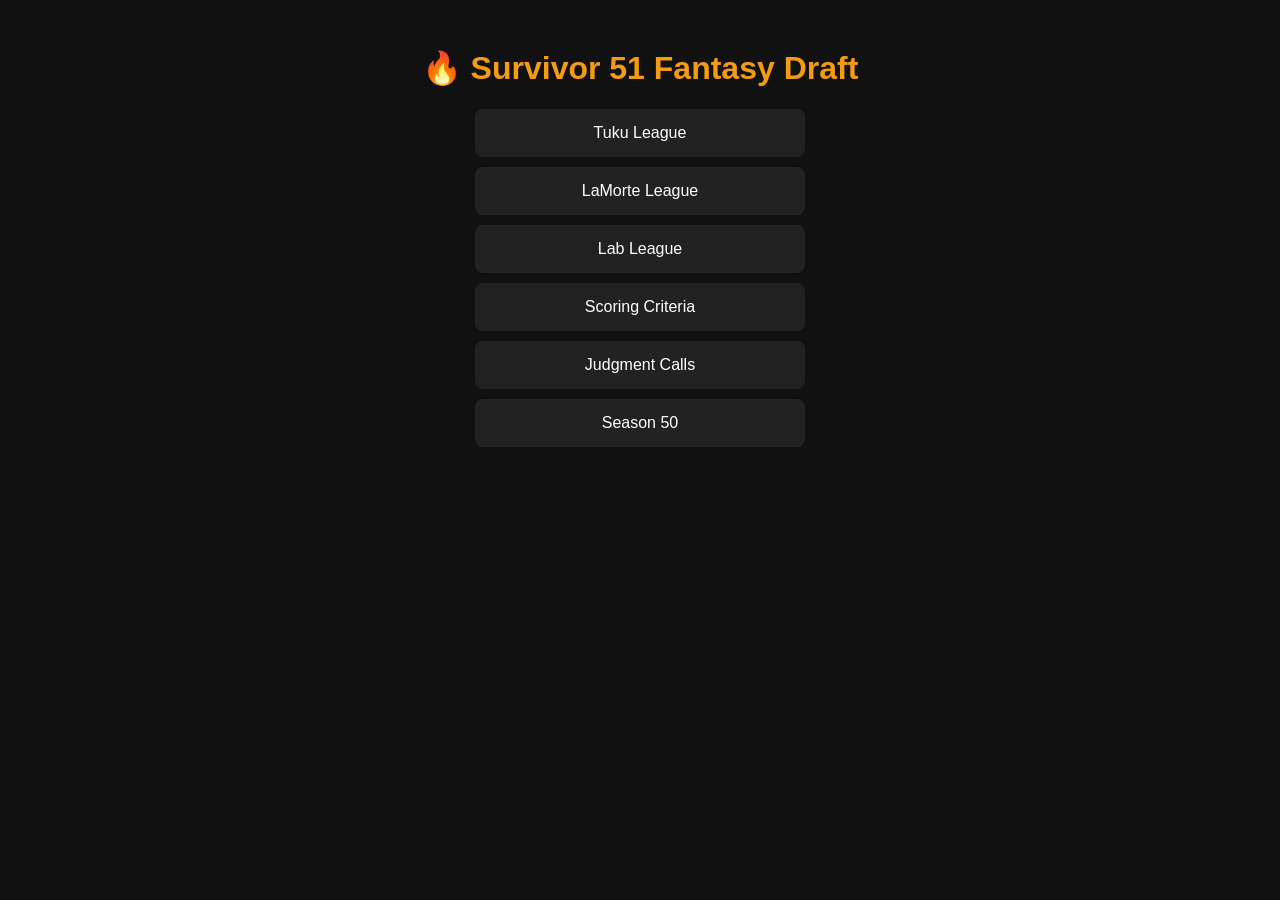
<file: index.html>
<!DOCTYPE html>
<html>
<head>
  <title>Survivor Fantasy Leagues</title>
  <link rel="stylesheet" href="styles.css">
</head>
<body>
  <h1>🔥 Survivor 51 Fantasy Draft</h1>

  <div class="league-list">
    <a href="league.html?league=league1">Tuku League</a>
    <a href="league.html?league=league2">LaMorte League</a>
    <a href="league.html?league=league3">Lab League</a>
    <a href="criteria.html">Scoring Criteria</a>
    <a href="judgment.html">Judgment Calls</a>
    <a href="https://joweewoo.github.io/Survivor50">Season 50</a>
    </div>

</body>
</html>
</file>
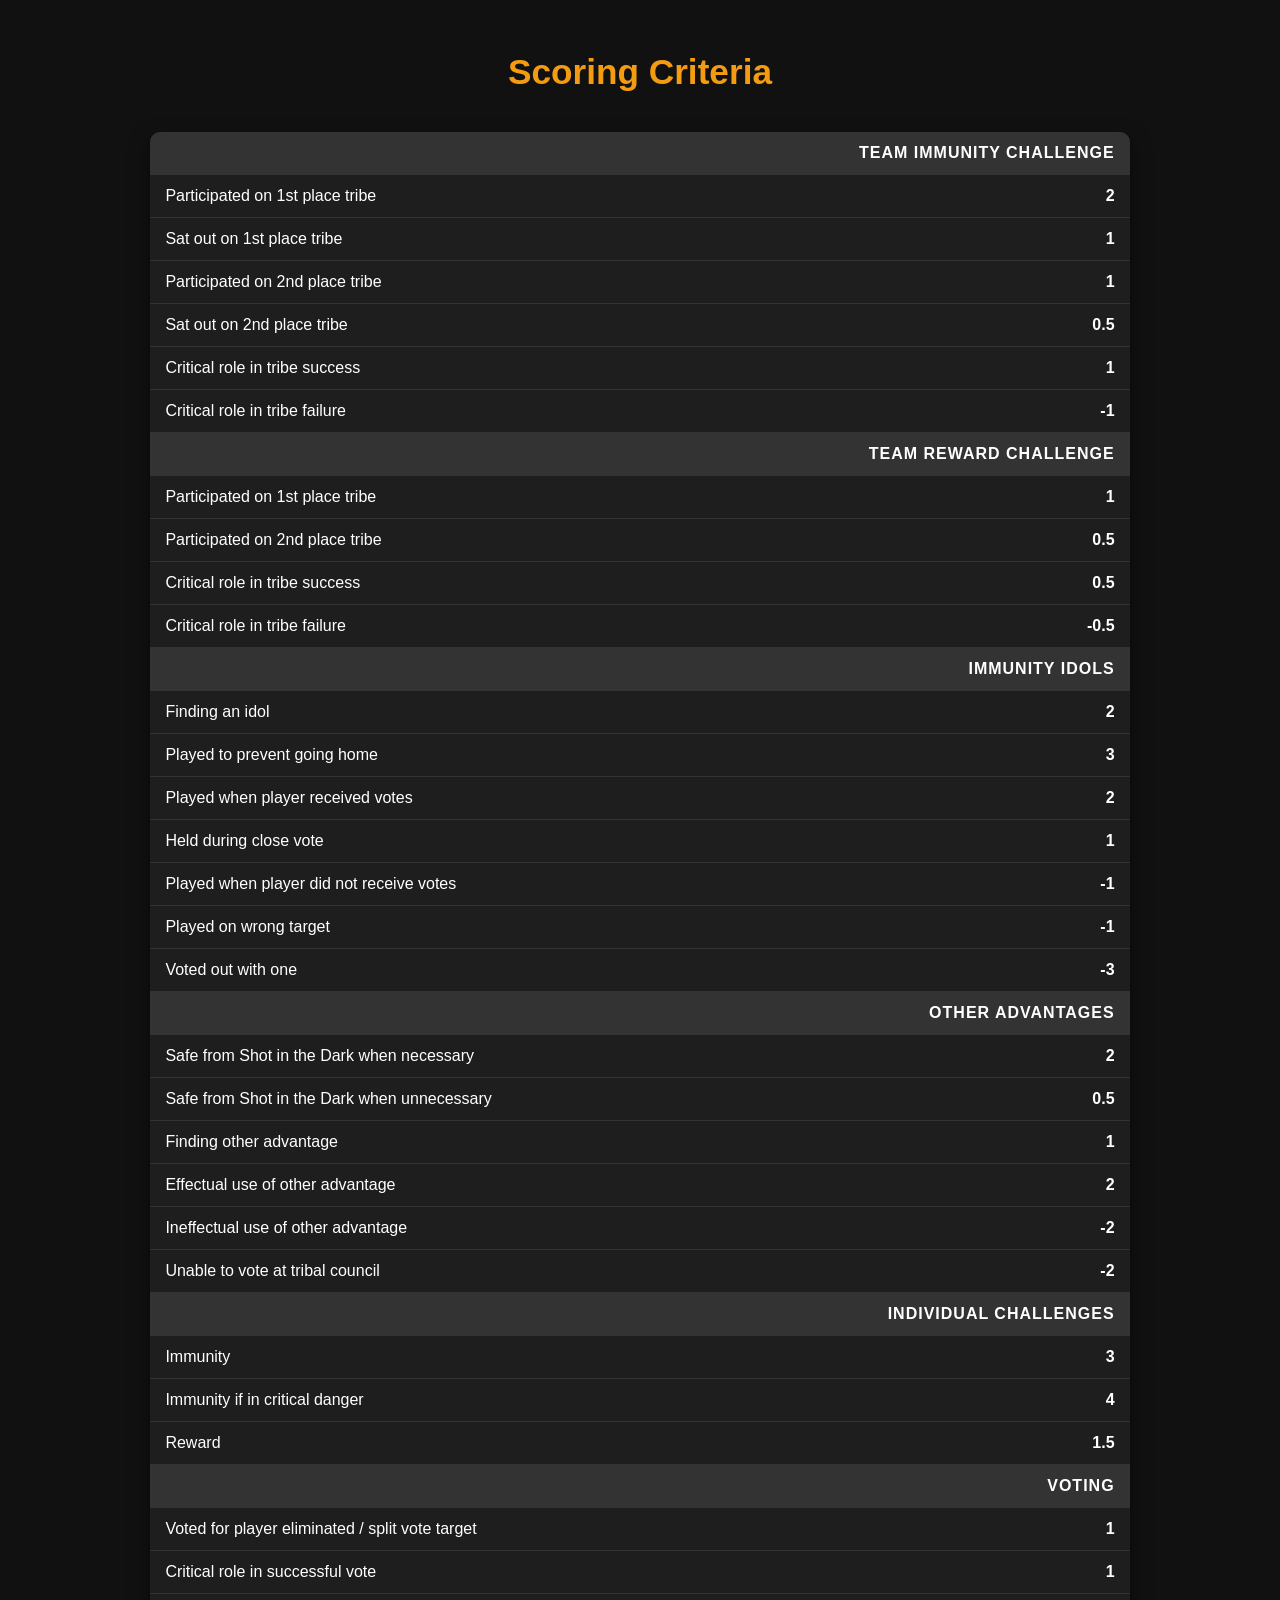
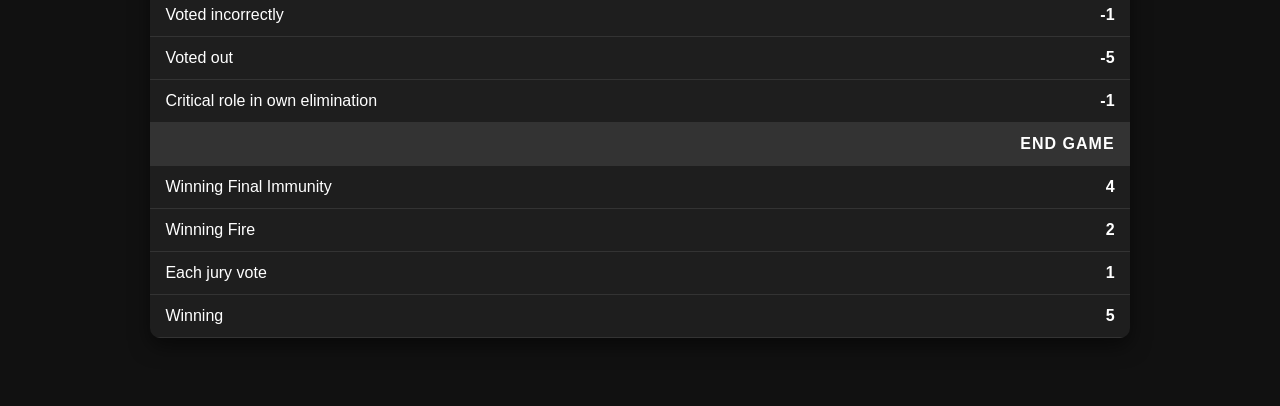
<file: criteria.html>
<!DOCTYPE html>
<html>
<head>
  <title>Scoring Criteria</title>
  <link rel="stylesheet" href="styles.css">
</head>
<body>

  <h1 class="league-header">Scoring Criteria</h1>

  <table class="criteria-table">

    <!-- TEAM IMMUNITY -->
    <tr class="section-row">
      <td colspan="2">Team Immunity Challenge</td>
    </tr>
    <tr><td>Participated on 1st place tribe</td><td>2</td></tr>
    <tr><td>Sat out on 1st place tribe</td><td>1</td></tr>
    <tr><td>Participated on 2nd place tribe</td><td>1</td></tr>
    <tr><td>Sat out on 2nd place tribe</td><td>0.5</td></tr>
    <tr><td>Critical role in tribe success</td><td>1</td></tr>
    <tr><td>Critical role in tribe failure</td><td>-1</td></tr>

    <!-- TEAM REWARD -->
    <tr class="section-row">
      <td colspan="2">Team Reward Challenge</td>
    </tr>
    <tr><td>Participated on 1st place tribe</td><td>1</td></tr>
    <tr><td>Participated on 2nd place tribe</td><td>0.5</td></tr>
    <tr><td>Critical role in tribe success</td><td>0.5</td></tr>
    <tr><td>Critical role in tribe failure</td><td>-0.5</td></tr>

    <!-- IMMUNITY IDOLS -->
    <tr class="section-row">
      <td colspan="2">Immunity Idols</td>
    </tr>
    <tr><td>Finding an idol</td><td>2</td></tr>
    <tr><td>Played to prevent going home</td><td>3</td></tr>
    <tr><td>Played when player received votes</td><td>2</td></tr>
    <tr><td>Held during close vote</td><td>1</td></tr>
    <tr><td>Played when player did not receive votes</td><td>-1</td></tr>
    <tr><td>Played on wrong target</td><td>-1</td></tr>
    <tr><td>Voted out with one</td><td>-3</td></tr>

    <!-- OTHER ADVANTAGES -->
    <tr class="section-row">
      <td colspan="2">Other Advantages</td>
    </tr>
    <tr><td>Safe from Shot in the Dark when necessary</td><td>2</td></tr>
    <tr><td>Safe from Shot in the Dark when unnecessary</td><td>0.5</td></tr>
    <tr><td>Finding other advantage</td><td>1</td></tr>
    <tr><td>Effectual use of other advantage</td><td>2</td></tr>
    <tr><td>Ineffectual use of other advantage</td><td>-2</td></tr>
    <tr><td>Unable to vote at tribal council</td><td>-2</td></tr>

    <!-- INDIVIDUAL CHALLENGES -->
    <tr class="section-row">
      <td colspan="2">Individual Challenges</td>
    </tr>
    <tr><td>Immunity</td><td>3</td></tr>
    <tr><td>Immunity if in critical danger</td><td>4</td></tr>
    <tr><td>Reward</td><td>1.5</td></tr>

    <!-- VOTING -->
    <tr class="section-row">
      <td colspan="2">Voting</td>
    </tr>
    <tr><td>Voted for player eliminated / split vote target</td><td>1</td></tr>
    <tr><td>Critical role in successful vote</td><td>1</td></tr>
    <tr><td>Voted incorrectly</td><td>-1</td></tr>
    <tr><td>Voted out</td><td>-5</td></tr>
    <tr><td>Critical role in own elimination</td><td>-1</td></tr>

    <!-- END GAME -->
    <tr class="section-row">
      <td colspan="2">End Game</td>
    </tr>
    <tr><td>Winning Final Immunity</td><td>4</td></tr>
    <tr><td>Winning Fire</td><td>2</td></tr>
    <tr><td>Each jury vote</td><td>1</td></tr>
    <tr><td>Winning</td><td>5</td></tr>

  </table>

</body>
</html>
</file>
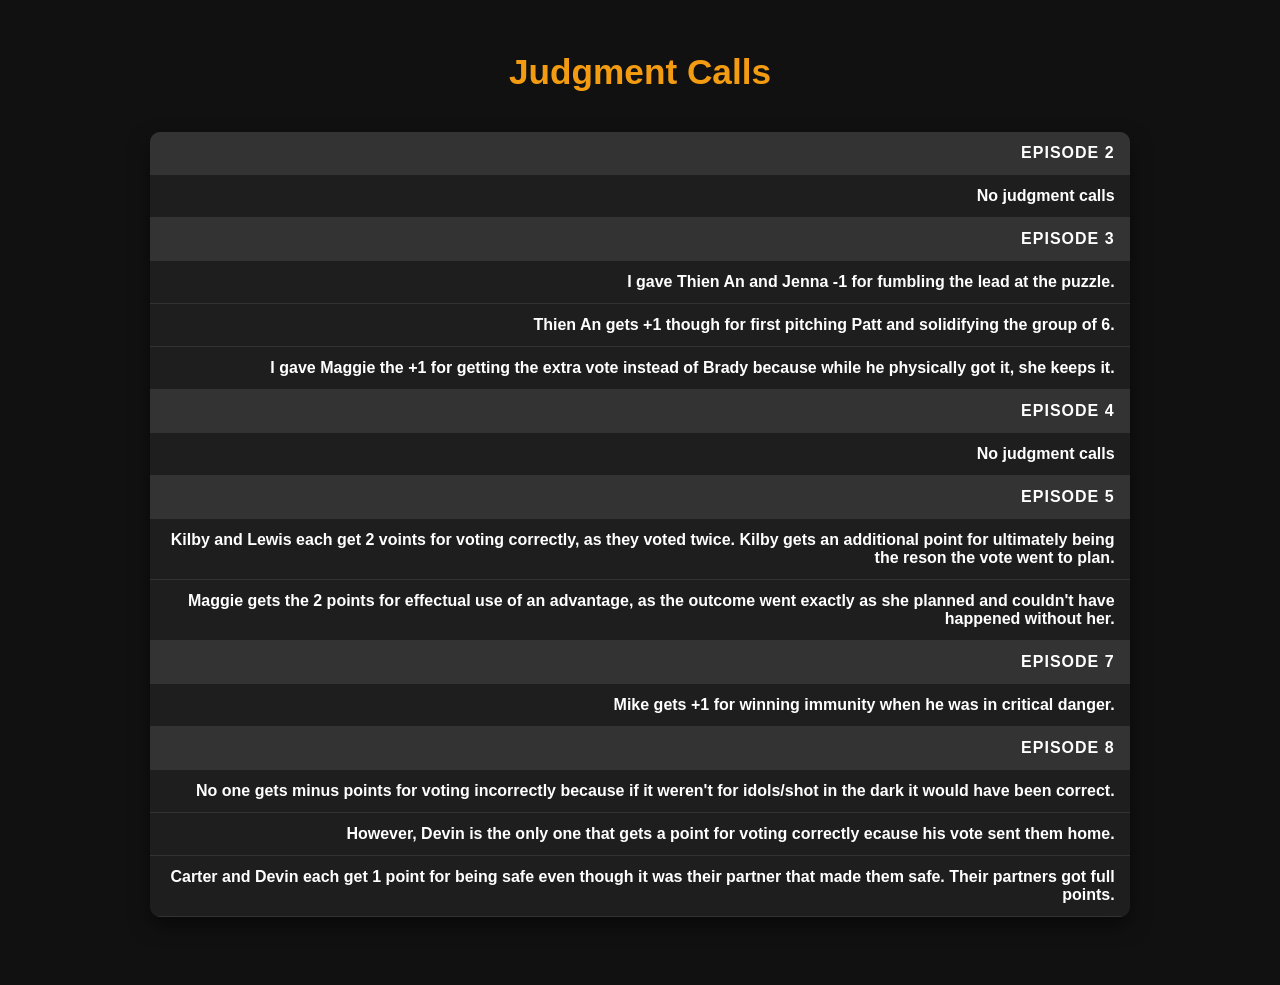
<file: judgment.html>
<!DOCTYPE html>
<html>
<head>
  <title>Judgment Calls</title>
  <link rel="stylesheet" href="styles.css">
</head>
<body>
<h1 class="league-header">Judgment Calls</h1>

  <table class="criteria-table">

    <!-- Episode 2 -->
    <tr class="section-row">
      <td colspan="1">Episode 2</td>
    </tr>
    <tr><td>No judgment calls</td></tr>

   <!-- Episode 3 -->
    <tr class="section-row">
      <td colspan="1">Episode 3</td>
    </tr>
    <tr><td>I gave Thien An and Jenna -1 for fumbling the lead at the puzzle.</td></tr>
    <tr><td>Thien An gets +1 though for first pitching Patt and solidifying the group of 6.</td></tr>
    <tr><td>I gave Maggie the +1 for getting the extra vote instead of Brady because while he physically got it, she keeps it.</td></tr>

    <!-- Episode 4 -->
    <tr class="section-row">
      <td colspan="1">Episode 4</td>
    </tr>
    <tr><td>No judgment calls</td></tr>

        <!-- Episode 5 -->
    <tr class="section-row">
      <td colspan="1">Episode 5</td>
    </tr>
    <tr><td>Kilby and Lewis each get 2 voints for voting correctly, as they voted twice. Kilby gets an additional point for ultimately being the reson the vote went to plan.</td></tr>
   <tr><td>Maggie gets the 2 points for effectual use of an advantage, as the outcome went exactly as she planned and couldn't have happened without her.</td></tr>
     <!-- Episode 7 -->
    <tr class="section-row">
      <td colspan="1">Episode 7</td>
    </tr>
    <tr><td>Mike gets +1 for winning immunity when he was in critical danger.</td></tr>
    <!-- Episode 8 -->
    <tr class="section-row">
      <td colspan="1">Episode 8</td>
    </tr>
    <tr><td>No one gets minus points for voting incorrectly because if it weren't for idols/shot in the dark it would have been correct.</td></tr>
  <tr><td>However, Devin is the only one that gets a point for voting correctly ecause his vote sent them home.</td></tr>
    <tr><td>Carter and Devin each get 1 point for being safe even though it was their partner that made them safe. Their partners got full points.</td></tr>
  </table>
</body>
</html>
</file>
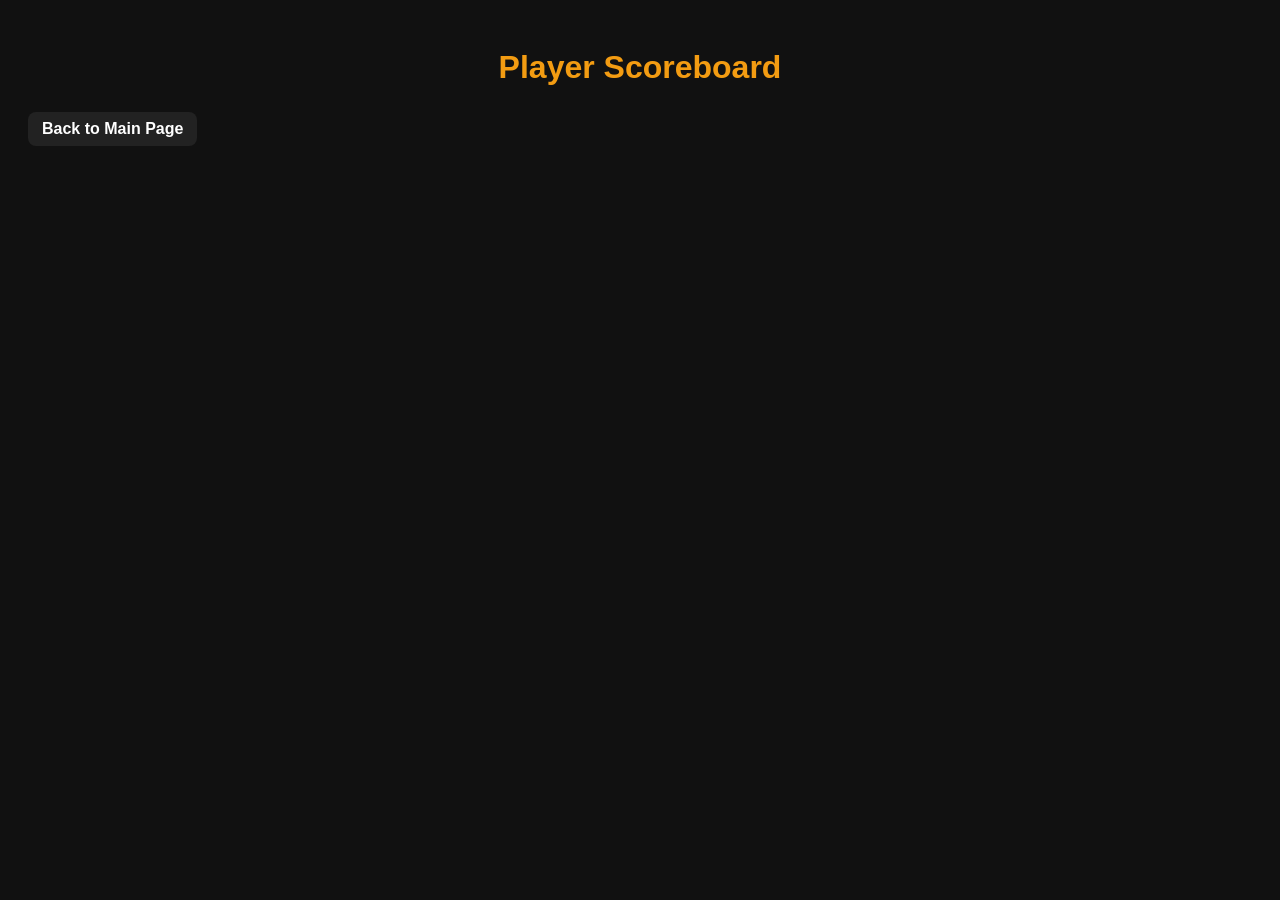
<file: league-player-scoreboard.html>
<!DOCTYPE html>
<html>
<head>
  <title>Player Scoreboard</title>
  <link rel="stylesheet" href="styles.css">
</head>
<body>

  <h1 id="leagueTitle">Player Scoreboard</h1>

  <div id="scoreboardContainer"></div>

  <a href="index.html" class="player-link">Back to Main Page</a>

  <script src="scoreboard.js"></script>
</body>
</html>
</file>
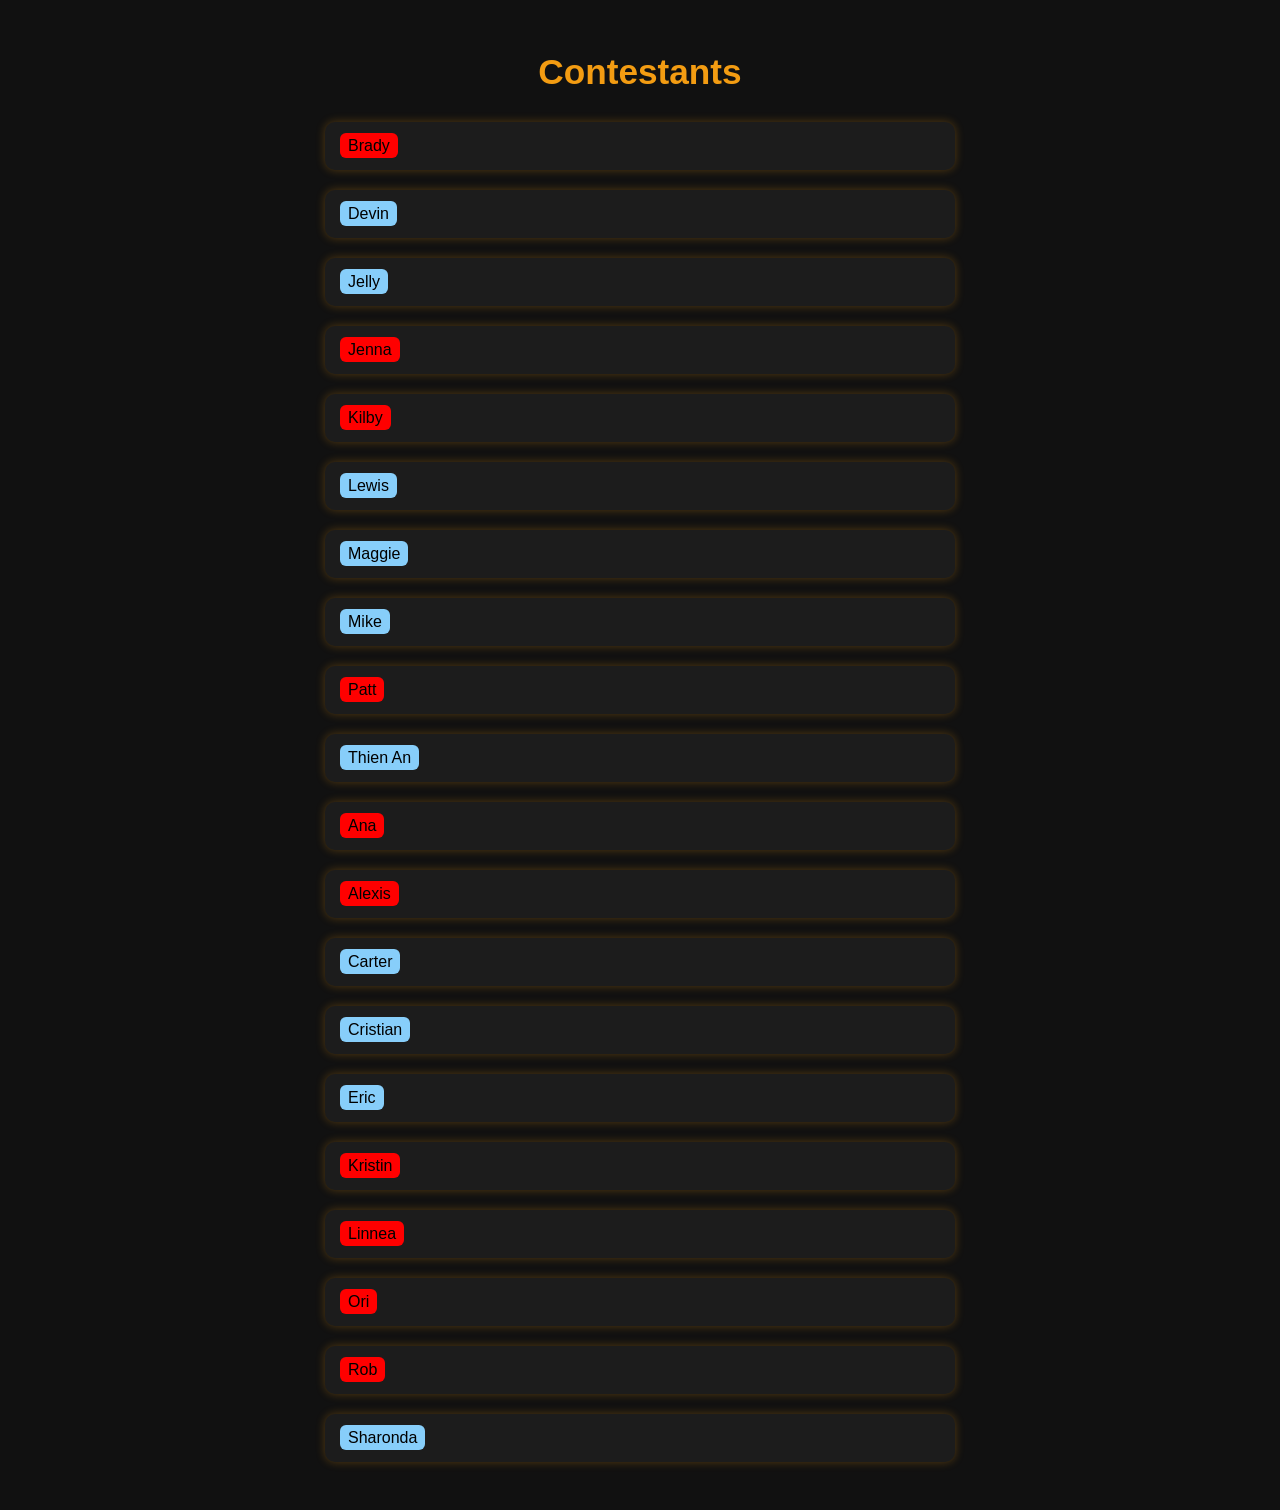
<file: league.html>
<!DOCTYPE html>
<html>
<head>
  <title>League</title>
  <link rel="stylesheet" href="styles.css">
</head>
<body>

  <h1 id="leagueTitle"></h1>
  <div id="teamsContainer"></div>
  <div id="leagueContainer"></div>

  <script src="script.js"></script>

</body>
</html>
</file>
<file: styles.css>
body {
  font-family: Arial, sans-serif;
  background-color: #111;
  color: white;
  padding: 20px;
}

h1 {
  text-align: center;
  color: #f39c12;
}

.league-list a {
  display: block;
  background: #222;
  padding: 15px;
  margin: 10px auto;
  width: 300px;
  text-align: center;
  text-decoration: none;
  color: white;
  border-radius: 8px;
  transition: 0.3s;
}

.league-list a:hover {
  background: #f39c12;
  color: black;
}

.team-card {
  background: #1c1c1c;
  padding: 15px;
  margin: 20px auto;
  border-radius: 10px;
  max-width: 600px;
  box-shadow: 0 0 10px rgba(243, 156, 18, 0.3);
}

.team-card ul {
  list-style: none;
  padding: 0;
}

.team-card li {
  display: flex;
  justify-content: space-between;
  padding: 5px 0;
}

.score {
  font-weight: bold;
  color: #f39c12;
}

.team-total {
  margin-top: 10px;
  font-size: 18px;
  font-weight: bold;
  text-align: right;
}
.player-link {
  display: inline-block;
  padding: 8px 14px;
  margin: 4px 0;

  background-color: #222;   /* or match your landing page button color */
  color: white;

  text-decoration: none;
  border-radius: 8px;

  font-weight: 600;
  transition: all 0.2s ease;
}

.player-link:hover {
  background-color: #f39c12;
  color: black;
  transform: scale(1.03);
}

.player-link:active {
  transform: scale(0.98);
}
.league-header {
  text-align: center;
  margin-bottom: 30px;
  font-size: 2.2rem;
  font-weight: 700;
}
.scoreboard-block {
  background: rgba(255,255,255,0.08);
  padding: 20px;
  margin: 20px auto;
  max-width: 600px;
  border-radius: 12px;
  box-shadow: 0 4px 12px rgba(0,0,0,0.2);
}

.score-row {
  padding: 6px 0;
  font-weight: 500;
}

.scoreboard-player-link {
  padding: 4px 8px;
  border-radius: 6px;
  text-decoration: none;
  color: black;   /* change to white if preferred */
  transition: 0.2s ease;
}

.scoreboard-player-link:hover {
  background-color: #222;
  color: white;
}

/* CRITERIA TABLE STYLING */

.criteria-table {
  width: 80%;
  margin: 40px auto;
  border-collapse: collapse;
  background-color: #1e1e1e;
  color: white;
  border-radius: 10px;
  overflow: hidden;
  box-shadow: 0 8px 20px rgba(0, 0, 0, 0.5);
}

.criteria-table th {
  background-color: #2c2c2c;
  padding: 15px;
  font-size: 18px;
  text-align: left;
  border-bottom: 2px solid #444;
}

.criteria-table td {
  padding: 12px 15px;
  border-bottom: 1px solid #333;
}

.criteria-table tr:hover {
  background-color: #2a2a2a;
  transition: 0.2s ease;
}

/* Section header rows */
.criteria-table .section-row td {
  background-color: #333;
  font-weight: bold;
  font-size: 16px;
  text-transform: uppercase;
  letter-spacing: 1px;
}

/* Right column (points) alignment */
.criteria-table td:last-child {
  text-align: right;
  font-weight: bold;
}

.new-player-link {
  padding: 4px 8px;
  border-radius: 6px;
  text-decoration: none;
  color: black;
  transition: 0.2s ease;
}

/* Tribe Base Colors */
.tribe-Toka {
  background-color: #ffff00; /* yellow */
}

.tribe-Savu {
  background-color: #e7a1b0; /* purple */
}

.tribe-Tovuto {
  background-color: #87cefa; /* blue */
}

.tribe-Dina {
  background-color: #fa003f; /* light red */
}

.tribe-Elim {
  background-color: #ff0000; /* red */
}

.tribe-Winner {
  background-color: #00ff00; /* green */
}

/* Hover — Always Black */
.new-player-link:hover {
  background-color: #222;
  color: white;
}
</file>
